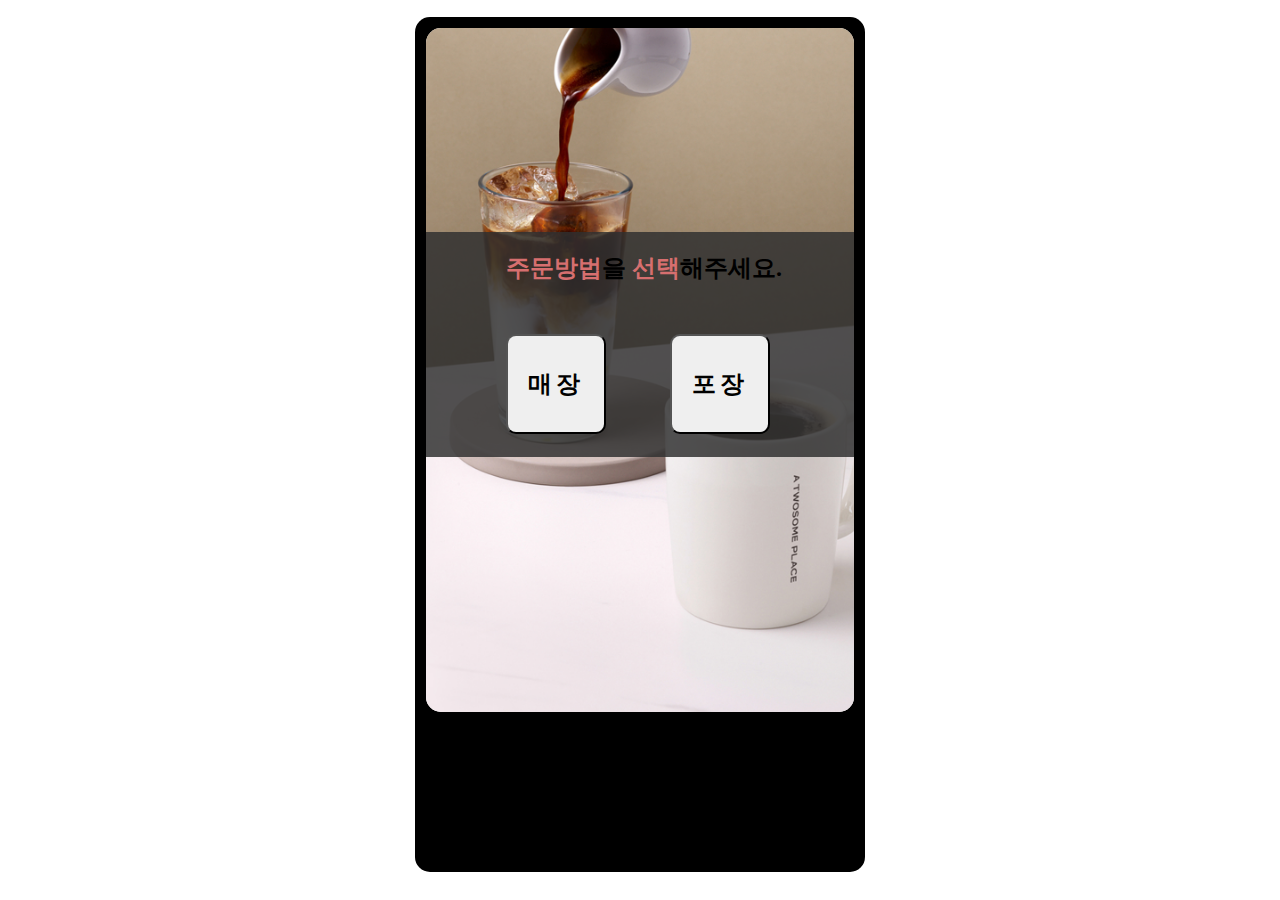
<file: gomo/index.html>
<!DOCTYPE html>
<html lang="ko">

<head>
    <meta charset="UTF-8">
    <meta name="viewport" content="width=device-width, initial-scale=1.0">
    <link rel="stylesheet" href="main.css">
    <title>투썸 키오스크</title>
</head>

<body>
    <script src="main.js"></script>

    <div class="kiosk">

        <div class="kiosk_background">

            <div class="kiosck_screen">

                <div id="start"></div>

                <div id="choose">
                    <h2 id ="text_margin"><span id="color">주문방법</span>을 <span id="color">선택</span>해주세요.</h2>
                    <button id="for_here" onclick="here()">매장</button>
                    <button id="to_go" onclick="here()">포장</button>
                </div>

                <div id="order">
                    <div id="menu_bar">
                        <div class="menu_1" id="B_est" title="best" onclick="open_menu(this.title,this.id)">추천</div>
                        <div class="menu_1" id="drink" title="beverage" onclick="coffee()">커피&음료</div>
                        <div class="menu_1" id="Ice" title="icecream" onclick="open_menu(this.title,this.id)">아이스크림&빙수</div>
                        <div class="menu_1" id="C_ake" title="cake" onclick="open_menu(this.title,this.id)">케이크</div>
                        <div class="menu_1" id="D_eli" title="deli" onclick="open_menu(this.title,this.id)">델리</div>
                        <div class="menu_1" id="G_oods" title="goods" onclick="open_menu(this.title,this.id)">상품</div>
                    </div>
                </div>
                
                <div id="order2">
                    <div id="sub_menu_bar">
                        <div class="menu_2" id="coffee"  title="커피" onclick="sub_open_menu(this.title,this.id)">커피</div>
                        <div class="menu_2" id="tea" title="차" onclick="sub_open_menu(this.title,this.id)">차</div>
                        <div class="menu_2" id="soda" title="탄산주스(에이드)" onclick="sub_open_menu(this.title,this.id)">탄산주스(에이드)</div>
                        <div class="menu_2" id="shake" title="프라페&쉐이크" onclick="sub_open_menu(this.title,this.id)">프라페&쉐이크</div>
                    </div>
                </div>

                <div id="menu_table">
                    <div id="best">
                        <div id="row">
                            <div id="아메리카노" data-price="4500" onclick="option(this.id, this.dataset.price)"></div>
                            <div id="카페라떼" data-price="5000" onclick="option(this.id, this.dataset.price)"></div>
                            <div id="카라멜마끼야또" data-price="5000" onclick="option(this.id, this.dataset.price)"></div>
                        </div>
                        <div id="row">
                            <div id="망고프라페" data-price="5500" onclick="option(this.id, this.dataset.price)"></div>
                            <div id="자몽에이드" data-price="5900" onclick="option(this.id, this.dataset.price)"></div>
                            <div id="스트로베리피치프라페" data-price="5900" onclick="option(this.id, this.dataset.price)"></div>
                        </div>
                        <div id="row">
                            <div id="초콜릿라떼" data-price="6100" onclick="option(this.id, this.dataset.price)"></div>
                            <div id="그린티라떼" data-price="6000" onclick="option(this.id, this.dataset.price)"></div>
                            <div id="제주말차프라페" data-price="4900" onclick="option(this.id, this.dataset.price)"></div>
                        </div>
                        <div id="row">
                            <div id="아이스버블밀크티" data-price="5400" onclick="option(this.id, this.dataset.price)"></div>
                            <div id="허니레몬티" data-price="5400" onclick="option(this.id, this.dataset.price)"></div>
                            <div id="로얄밀크티" data-price="6100" onclick="option(this.id, this.dataset.price)"></div>
                        </div>
                    </div>

                    <div id="beverage"> </div>
                    <div id="icecream"> </div>
                    <div id="cake"> </div>
                    <div id="deli"> </div>
                    <div id="goods"> </div>

                    <div id="커피">
                        <div id="row">
                            <div id="아메리카노" data-price="4500"
                                onclick="option(this.id, this.dataset.price)"></div>
                            <div id="카페라떼" data-price="5000"
                                onclick="option(this.id, this.dataset.price)"></div>
                            <div id="카푸치노" data-price="5000"
                                onclick="option(this.id, this.dataset.price)"></div>
                        </div>
                        <div id="row">
                            <div id="카페모카" data-price="5500"
                                onclick="option(this.id, this.dataset.price)"></div>
                            <div id="카라멜마끼야또" data-price="5900"
                                onclick="option(this.id, this.dataset.price)"></div>
                            <div id="에스프레소" data-price="5900"
                                onclick="option(this.id, this.dataset.price)"></div>
                        </div>
                        <div id="row">
                            <div id="흑임자카페라떼" data-price="6100"
                                onclick="option(this.id, this.dataset.price)"></div>
                            <div id="달고나카페라떼" data-price="6000"
                                onclick="option(this.id, this.dataset.price)"></div>
                            <div id="콜드브루" data-price="4900"
                                onclick="option(this.id, this.dataset.price)"></div>
                        </div>
                        <div id="row">
                            <div id="콜드브루라떼" data-price="5400"
                                onclick="option(this.id, this.dataset.price)"></div>
                            <div id="콜드브루라떼" data-price="5400"
                                onclick="option(this.id, this.dataset.price)"></div>
                            <div id="아인슈페너2023" data-price="6100"
                                onclick="option(this.id, this.dataset.price)"></div>
                        </div>
                    </div>

                    <div id="차"> 
                        <div id="row">
                            <div id="카모마일티" data-price="5100"
                                onclick="option(this.id,this.dataset.price)"></div>
                            <div id="피치블랙티" data-price="6000"
                                onclick="option(this.id,this.dataset.price)"></div>
                            <div id="얼그레이" data-price="5100"
                                onclick="option(this.id, this.dataset.price)"></div>
                        </div>
                        <div id="row">
                            <div id="잉글리쉬브렉퍼스트" data-price="5100"
                                onclick="option(this.id, this.dataset.price)"></div>
                            <div id="민트" data-price="5100"
                                onclick="option(this.id, this.dataset.price)"></div>
                            <div id="애플민트" data-price="6100"
                                onclick="option(this.id, this.dataset.price)"></div>
                        </div>
                        <div id="row">
                            <div id="허니레몬티" data-price="6100"
                                onclick="option(this.id, this.dataset.price)"></div>
                            <div id="아이스버블밀크티" data-price="6000"
                                onclick="option(this.id, this.dataset.price)"></div>
                            <div id="아이스버블그린티라떼" data-price="5900"
                                onclick="option(this.id, this.dataset.price)"></div>
                        </div>
                        <div id="row">
                            <div id="로얄밀크티" data-price="5500"
                                onclick="option(this.id, this.dataset.price)"></div>
                            <div id="그린티라떼" data-price="5200"
                                onclick="option(this.id, this.dataset.price)"></div>
                            <div id="유자레몬티" data-price="5500"
                                onclick="option(this.id, this.dataset.price)"></div>
                        </div>
                    </div>

                    <div id="탄산주스(에이드)"> 
                        <div id="row">
                            <div id="복숭아에이드" data-price="6000"
                                onclick="option(this.id, this.dataset.price)"></div>
                            <div id="샤인머스캣에이드" data-price="6300"
                                onclick="option(this.id, this.dataset.price)"></div>
                            <div id="레몬셔벗에이드" data-price="6500"
                                onclick="option(this.id, this.dataset.price)"></div>
                        </div>
                        <div id="row">
                            <div id="자몽에이드" data-price="5500"
                                onclick="option(this.id, this.dataset.price)"></div>
                            <div id="오렌지에이드" data-price="5500"
                                onclick="option(this.id, this.dataset.price)"></div>
                            <div id="청포도에이드" data-price="5100"
                                onclick="option(this.id, this.dataset.price)"></div>
                        </div>
                        <div id="row">
                            <div id="레몬에이드" data-price="5500"
                                onclick="option(this.id, this.dataset.price)"></div>
                            <div id="블루레몬에이드" data-price="6100"
                                onclick="option(this.id, this.dataset.price)"></div>
                            <div id="라임모히또" data-price="5500"
                                onclick="option(this.id, this.dataset.price)"></div>
                        </div>
                        <div id="row">
                            <div id="체리콕" data-price="6500"
                                onclick="option(this.id, this.dataset.price)"></div>
                            <div id="유니콘핑크에이드" data-price="6300"
                                onclick="option(this.id, this.dataset.price)"></div>
                            <div id="유니콘매직에이드" data-price="6300"
                                onclick="option(this.id, this.dataset.price)"></div>
                        </div>
                    </div>

                    <div id="프라페&쉐이크"> 
                        <div id="row">
                            <div id="스트로베리초콜릿프라페" data-price="6100"
                                onclick="option(this.id, this.dataset.price)"></div>
                            <div id="스트로베리피치프라페" data-price="5800"
                                onclick="option(this.id, this.dataset.price)"></div>
                            <div id="제주말차프라페" data-price="5800"
                                onclick="option(this.id, this.dataset.price)"></div>
                        </div>
                        <div id="row">
                            <div id="요거트프라페" data-price="5800"
                                onclick="option(this.id, this.dataset.price)"></div>
                            <div id="망고프라페" data-price="5500"
                                onclick="option(this.id, this.dataset.price)"></div>
                            <div id="모카칩커피프라페" data-price="5500"
                                onclick="option(this.id, this.dataset.price)"></div>
                        </div>
                        <div id="row">
                            <div id="카라멜커피프라페" data-price="5500"
                                onclick="option(this.id, this.dataset.price)"></div>
                            <div id="바닐라밀크쉐이크" data-price="5600"
                                onclick="option(this.id, this.dataset.price)"></div>
                            <div id="초코밀크쉐이크" data-price="5600"
                                onclick="option(this.id, this.dataset.price)"></div>
                        </div>
                        <div id="row">
                            <div id="커피밀크쉐이크" data-price="5600"
                                onclick="option(this.id, this.dataset.price)"></div>
                            <div id="초콜릿라떼" data-price="4800"
                                onclick="option(this.id, this.dataset.price)"></div>
                            <div id="쑥라떼" data-price="5500"
                                onclick="option(this.id, this.dataset.price)"></div>
                        </div>
                    </div>

                    <button id="shopping" onclick="open_pay()">장바구니</button>
                    <div id="count">0</div>

                    <div id="screen_to_detail"></div>

                <div id="window_detail">
                        <div id="option">옵션 선택(options)</div>

                        <p style="text-align:center;font-size:1.2em;font-weight:bold">온도<br></p>
                        <label>
                        <input type="radio" name="temp" value="hot_temp">
                        <img id="hot_온도" src="img/hot_온도.jpg" style="margin-left: 15px; margin-right: 5px;"
                        width="150" height="150">
                        </label>
                        <label>
                        <input type="radio" name="temp" value="ice_temp">
                        <img id="ice_온도" src="img/ice_온도.jpg" style="margin-left: 15px; margin-right: 5px;"
                        width="150" height="150"/>
                        </label>
                        
                        <p style="text-align:center;font-size:1.2em;font-weight:bold">크기<br></p>
                        <label>
                        <input type="radio" name="size" value="medium_size">
                        <img id="medium" src="img/medium_사이즈.jpg" style="margin-left: 15px; margin-right: 5px;"
                        width="150" height="150">
                        </label>
                        <label>
                        <input type="radio" name="size" value="large_size">
                        <img id="large" src="img/large_사이즈.jpg" style="margin-left: 15px; margin-right: 5px;"
                        width="150" height="150"/>
                        </label>

                        <p style="text-align:center;font-size:1.2em;font-weight:bold">휘핑크림<br></p>
                        <label>
                        <input type="radio" name="cream" value="ok_cream">
                        <img id="creammo" src="img/휘핑크림.jpg" style="margin-left: 15px; margin-right: 5px;"
                        width="150" height="150">
                        </label>
                        <label>
                        <input type="radio" name="cream" value="no_cream">
                        <img id="creammno" src="img/no_휘핑크림.jpg" style="margin-left: 15px; margin-right: 5px;"
                        width="150" height="150"/>
                        </label>

                        <p style="text-align:center;font-size:1.2em;font-weight:bold">시럽<br></p>
                        <label>
                        <input type="radio" name="syrup" value="ok_syrup">
                        <img id="syruppo" src="img/시럽.jpg" style="margin-left: 15px; margin-right: 5px;"
                        width="150" height="150">
                        </label>
                        <label>
                        <input type="radio" name="syrup" value="no_syrup">
                        <img id="syruppno" src="img/no_시럽.jpg" style="margin-left: 15px; margin-right: 5px;"
                        width="150" height="150"/>
                        </label>

                        <p style="text-align:center;font-size:1.2em;font-weight:bold">버블<br></p>
                        <label>
                        <input type="radio" name="bubble" value="ok_bubble">
                        <img id="bubbleeo" src="img/add_버블.jpg" style="margin-left: 15px; margin-right: 5px;"
                        width="150" height="150">
                        </label>
                        <label>
                        <input type="radio" name="bubble" value="no_bubble">
                        <img id="bubbleeno" src="img/no_버블.jpg" style="margin-left: 15px; margin-right: 5px;"
                        width="150" height="150"/>
                        </label>
                        
                        <div id="back" onclick="back()"><br/>이전(Back)</div>
                        <div id="add" onclick="add()"><br/>담기(Add)</div>
                        <div id="pay" onclick="pay()"><br/>결제(Pay)</div>
                </div>

                <div id="pay_detail">
                    <div id="option">결제하기</div>
                    <div id="window_order_list">
                        <div id="window_1">
                            <div id="w_order_1"></div>
                            <div id="w_number_1"></div>
                        </div>
                        <div id="window_2">
                            <div id="w_order_2"></div>
                            <div id="w_number_2"></div>
                        </div>
                        <div id="window_3">
                            <div id="w_order_3"></div>
                            <div id="w_number_3"></div>
                        </div>
                        <div id="window_4">
                            <div id="w_order_4"></div>
                            <div id="w_number_4"></div>
                        </div>
                        <div id="window_5">
                            <div id="w_order_5"></div>
                            <div id="w_number_5"></div>
                        </div>
                        <div id="window_6">
                            <div id="w_order_6"></div>
                            <div id="w_number_6"></div>
                        </div>
                        <div id="window_7">
                            <div id="w_order_7"></div>
                            <div id="w_number_7"></div>
                        </div>
                    </div>
                    
                    <div id="window_num_price">
                        <div id="window_num">
                            <div>총 수량 &nbsp;</div>
                            <div id="w_total_number"></div>
                            <div>개</div>
                        </div>
                        <div id="window_price">
                            <div>총 결제금액 &nbsp;</div>
                            <div id="w_total_price"></div>
                            <div>원</div>
                        </div>
                    </div>

                    <div id="back" onclick="back()"><br/>이전(Back)</div>
                    <div id="pay" onclick="pay()"><br/>결제(Pay)</div> 
                </div>

                    <div id="pay_new"> 
                        <div id="option">결제방법 <span onclick="back()">X</span></div>
                        <button id="fast" onclick="fastpay()"><br/>빠른 결제</button>
                        <button id="general" onclick="gpay()"><br/>일반 결제</button>
                    </div>

                    <div id="fast_pay">

                    </div>

                    <div id="general_pay">
                    </div>

                </div>
                    
</body>

</html>
</file>
<file: gomo/main.css>
.kiosk {
    display:flex;
    justify-content: center;
    margin: 0;
}

.kiosk_background {
    width: 450px;
    height: 95vh;
    background-color: black;
    border-radius: 15px;
    margin-top: 1vh;
}

.kiosck_screen {
    width: 428px;
    height: 76vh;
    background-color: white;
    border-radius: 15px;
    margin: 11px;
    position: absolute;
}

#start {
    width: 100%;
    height: 100%;
    margin-top : 0px;
    background: url(img/start.jpeg) no-repeat center / cover;
    border-radius: 15px;
}

#choose {
    width: 428px;
    height: 25vh;
    margin-top : -500px;
    background-color: #303030d6;
}

#color {
    color : #d66f6f;
}

#text_margin {
    padding-top : 20px;
    padding-left : 80px;
}

#for_here { 
    margin-top : 30px;
    margin-left : 80px;
    width : 100px;
    height : 100px;
    border-radius: 10px;
    font-size : 1.5rem;
    font-weight : bold;
    letter-spacing: 0.25rem;
}

#to_go {
    margin-left : 60px;
    width : 100px;
    height : 100px;
    border-radius: 10px;
    font-size : 1.5rem;
    font-weight : bold;
    letter-spacing: 0.25rem;
}

#order{
    display: none;
}

#order2 {
    display: none;
}

#menu_bar  {
    background-color: white;
    color: black;
    height : 20px;
    padding-top: 7px;
    padding-bottom: 5px;
    border-radius: 10px;

    display: flex;
    justify-content: space-around;
    font-size: 12px;
    font-weight: bold;
}

#sub_menu_bar {
    background-color: white;
    color: black;
    height : 20px;
    padding-top: 7px;
    padding-bottom: 5px;
    border-radius: 10px;

    display: flex;
    justify-content: space-around;
    font-size: 12px;
    font-weight: bold;
}

#menu_table {
    width: 100%;
    height: 60%;
    display: none;
    background-color: white;
}

#row {
    display: flex;
    justify-content: space-between;
    width: 60%;
    padding-top: 20px;
    padding-left: 20px;
    padding-right: 5px;
}

#row div {
    width: 80px;
    height: 125px;
}

#best {
    display : none;
}

#beverage {
    display : none;
}
#icecream {
    display : none;
}
#cake {
    display : none;
}
#deli {
    display : none;
}
#goods {
    display : none;
}

#shopping {
    background-color : #d66f6f;
    width: 100px;
    height: 50px;
    border-radius: 5px;
    display: flex;
    color: white;
    font-size: 13px;
    font-weight: bold;
    align-items: center;
    justify-content: space-around;
    margin-top : -500px;
    margin-left : 300px;
}

#count {
    background-color : #faeb1b;
    width: 35px;
    height: 35px;
    border-radius: 35px;
    margin-top : -65px;
    margin-left : 380px;
    border-color: black;
    border-style: solid;
    font-size: 20px;
    font-weight: bold;
    text-align: center;
}

#screen_to_detail {
    width: 100%;
    height: 100%;
    background: #595959;
    opacity: 0.5;
    position: absolute; 
    top: 0;
}
#window_detail1 {
    margin-top: 15%;
    margin-left: 5%;
    position: absolute;
    width: 90%;
    height: 85%;
    top: 0;
    background: rgba(255, 255, 255, 0.87);  
    overflow-x : hidden;  
}
#window_detail2 {
    margin-top: 15%;
    margin-left: 5%;
    position: absolute;
    width: 90%;
    height: 85%;
    top: 0;
    background: rgba(255, 255, 255, 0.87);  
    overflow-x : hidden;  
}
#window_detail3 {
    margin-top: 15%;
    margin-left: 5%;
    position: absolute;
    width: 90%;
    height: 85%;
    top: 0;
    background: rgba(255, 255, 255, 0.87);  
    overflow-x : hidden;  
}
#window_detail4 {
    margin-top: 15%;
    margin-left: 5%;
    position: absolute;
    width: 90%;
    height: 85%;
    top: 0;
    background: rgba(255, 255, 255, 0.87);  
    overflow-x : hidden;  
}
#window_detail5 {
    margin-top: 15%;
    margin-left: 5%;
    position: absolute;
    width: 90%;
    height: 85%;
    top: 0;
    background: rgba(255, 255, 255, 0.87);  
    overflow-x : hidden;  
}


#option {
    background-color : #d66f6f;
    color: white;
    font-size: 25px;
    font-weight: bold;
    text-align: center;
}
#back {
    background-color : #363636;
    color: white;
    font-size: 15px;
    font-weight: bold;
    text-align: center;
    width: 100px;
    height: 50px;
    margin-top : 40px;
}

#add {
    background-color : #e6a3a3;
    color: white;
    font-size: 15px;
    font-weight: bold;
    text-align: center;
    width: 100px;
    height: 50px;
    margin-top : -50px;
    margin-left : 140px;
}

#pay {
    background-color : #d66f6f;
    color: white;
    font-size: 15px;
    font-weight: bold;
    text-align: center;
    width: 100px;
    height: 50px;
    margin-top : -50px;
    margin-left : 280px;
}

#pay_detail {
    margin-top: 15%;
    margin-left: 5%;
    position: absolute;
    width: 90%;
    height: 85%;
    top: 0;
    background: rgba(255, 255, 255, 0.87);    
}
#pay_new {
    margin-top: 15%;
    margin-left: 5%;
    position: absolute;
    width: 90%;
    height: 85%;
    top: 0;
    background: rgba(255, 255, 255, 0.87); 
}



#general {
    margin-left :30px;
    width : 125px;
    height : 125px;
    border-radius: 10px;
    font-size:1rem;
}

#window_order_list {
    width: 100%;
    height: 60%;
    background: white;
    display: flex;
    flex-direction: column;
}

#window_order_list div {
    padding-top: 2%;
    padding-left: 1%;
    padding-right: 1%;
    display: flex;
    justify-content: space-between;
    height: 10%;
    gap: 20px;
    font-weight: bolder;
    font-size: 1.5vh;
}
#window_1 {
    margin-top: 5%;
}
#window_num_price {
    width: 90%;
    height: 13%;
    display: flex;
    justify-content: space-between;
    border: solid #cac8c8 1px;
    margin-left: 5%;
    border-radius: 10px;
    font-size: 14px;
    font-weight: bold;
    align-items: center;
}
#window_num {
    display: flex;
    flex-direction: row;
    align-items: flex-end;
}
#window_price {
    display: flex;
    flex-direction: row;
    align-items: flex-end;
}

[type=radio] { 
    position: absolute;
    opacity: 0;
    width: 0;
    height: 0;
}

[type=radio]:checked + img{
    border-style : solid;
    border-color : red;
}

#fast_pay {
    margin-top: 15%;
    margin-left: 5%;
    position: absolute;
    width: 90%;
    height: 85%;
    top: 0;
    background: rgba(255, 255, 255, 0.87);
}
#insertpay {
    width: 90%;
    height: 35%;
    margin-left: 5%;
    margin-top: 13%;
    font-size: 20px;
    font-weight: bolder;
    display: flex;
    flex-direction: column;

}
#insertpay div {
    display: flex;
    justify-content: center;
}
#card {
    width: 330px;
    height: 180px;
    background: url(img/card.png) no-repeat center/cover;
    justify-content: center;
}
#list {
    width: 80%;
    height: 20%;
    display: flex;
    flex-direction: column;
    margin-left: 10%;
    padding-bottom: 5%;
    font-weight: bolder;
    font-size: 2vh;
}
#list div {
    height: 30%;
    line-height: 220%;
    display: flex;
    justify-content: space-between;

}
#price_list {
    background: #fecbcb;   
    border-radius: 5px;
}
#total {
    color : red;
}
#total_price {
    color : red;
}
#general_pay {
    margin-top: 15%;
    margin-left: 5%;
    position: absolute;
    width: 90%;
    height: 85%;
    top: 0;
    background: rgba(255, 255, 255, 0.87); 
}
#reward {
    width: 90%;
    height: 70%;
    margin-left: 5%;
    margin-top: 13%;
    font-size: 20px;
    font-weight: bolder;
    display: flex;
    flex-direction: column;
    text-align: center;
}

table {
    text-align: center;
    width: 300px;
}
tr {
    text-align: center;
}
td {
    width: 80px;
}
input[type=text] {
    height: 50px;
}
input[type=button] {
    width: 80px;
    height: 80px;
}

#gift {
    margin-top: 15%;
    margin-left: 5%;
    position: absolute;
    width: 90%;
    height: 85%;
    top: 0;
    background: rgba(255, 255, 255, 0.87); 
}

#coupon {
    width: 330px;
    height: 400px;
    background: url(img/coupon.png) no-repeat center/cover;
    justify-content: center;
}

/*음료 사진*/
/*커피*/
#아메리카노 {
    background: url(img/아메리카노.jpg) no-repeat center / cover; 
}
#카페라떼 {
    background: url(img/카페라떼.jpg) no-repeat center / cover;
}
#카푸치노 {
    background: url(img/카푸치노.jpg) no-repeat center / cover;
}
#카페모카 {
    background: url(img/카페모카.jpg) no-repeat center / cover;
}
#카라멜마끼야또 {
    background: url(img/카라멜마끼야또.jpg) no-repeat center / cover;
}
#에스프레소 {
    background: url(img/에스프레소.jpg) no-repeat center / cover;
}
#달고나카페라떼 {
    background: url(img/달고나카페라떼.jpg) no-repeat center / cover;
}
#흑임자카페라떼 {
    background: url(img/흑임자카페라떼.jpg) no-repeat center / cover;
}
#콜드브루 {
    background: url(img/콜드브루.jpg) no-repeat center / cover;
}
#콜드브루라떼 {
    background: url(img/콜드브루라떼.jpg) no-repeat center / cover;
}
#올타임콜드브루 {
    background: url(img/올타임콜드브루.jpg) no-repeat center / cover;
}
#아인슈페너2023 {
    background: url(img/아인슈페너2023.jpg) no-repeat center / cover;
}

/*차*/
#카모마일티{
    background: url(img/카모마일티.jpg) no-repeat center / cover;
}

#피치블랙티 {
    background: url(img/피치블랙티.jpg) no-repeat center / cover;
}
#잉글리쉬브렉퍼스트 {
    background: url(img/잉글리쉬브렉퍼스트.jpg) no-repeat center / cover;
}
#얼그레이 {
    background: url(img/얼그레이.jpg) no-repeat center / cover;
}
#민트 {
    background: url(img/민트.jpg) no-repeat center / cover;
}
#애플민트 {
    background: url(img/애플민트.jpg) no-repeat center / cover;
}
#허니레몬티 {
    background: url(img/허니레몬티.jpg) no-repeat center / cover;
}
#아이스버블밀크티 {
    background: url(img/아이스버블밀크티.jpg) no-repeat center / cover;
}
#아이스버블그린티라떼 {
    background: url(img/아이스버블그린티라떼.jpg) no-repeat center / cover;
}
#로얄밀크티 {
    background: url(img/로얄밀크티.jpg) no-repeat center / cover;
}
#그린티라떼 {
    background: url(img/그린티라떼.jpg) no-repeat center / cover;
}
#유자레몬티 {
    background: url(img/유자레몬티.jpg) no-repeat center / cover;
}
#오렌지자몽티 {
    background: url(img/오렌지자몽티.jpg) no-repeat center / cover;
}

/*에이드*/
#복숭아에이드 {
    background: url(img/복숭아에이드.jpg) no-repeat center / cover;
}
#샤인머스캣에이드 {
    background: url(img/샤인머스캣에이드.jpg) no-repeat center / cover;
}
#레몬셔벗에이드 {
    background: url(img/레몬셔벗에이드.jpg) no-repeat center / cover;
}
#자몽에이드 {
    background: url(img/자몽에이드.jpg) no-repeat center / cover;
}
#오렌지에이드 {
    background: url(img/오렌지에이드.jpg) no-repeat center / cover;
}
#청포도에이드 {
    background: url(img/청포도에이드.jpg) no-repeat center / cover;
}
#레몬에이드 {
    background: url(img/레몬에이드.jpg) no-repeat center / cover;
}
#블루레몬에이드 {
    background: url(img/블루레몬에이드.jpg) no-repeat center / cover;
}
#라임모히또 {
    background: url(img/라임모히또.jpg) no-repeat center / cover;
}
#체리콕 {
    background: url(img/체리콕.jpg) no-repeat center / cover;
}
#유니콘핑크에이드 {
    background: url(img/유니콘핑크에이드.jpg) no-repeat center / cover;
}
#유니콘매직에이드 {
    background: url(img/유니콘매직에이드.jpg) no-repeat center / cover;
}

/*프라페,쉐이크*/
#스트로베리초콜릿프라페 {
    background: url(img/스트로베리초콜릿프라페.jpg) no-repeat center / cover;
}
#스트로베리피치프라페 {
    background: url(img/스트로베리피치프라페.jpg) no-repeat center / cover;
}
#제주말차프라페 {
    background: url(img/제주말차프라페.jpg) no-repeat center / cover;
}
#요거트프라페 {
    background: url(img/요거트프라페.jpg) no-repeat center / cover;
}
#망고프라페 {
    background: url(img/망고프라페.jpg) no-repeat center / cover;
}
#모카칩커피프라페 {
    background: url(img/모카칩커피프라페.jpg) no-repeat center / cover;
}
#카라멜커피프라페 {
    background: url(img/카라멜커피프라페.jpg) no-repeat center / cover;
}
#바닐라밀크쉐이크 {
    background: url(img/바닐라밀크쉐이크.jpg) no-repeat center / cover;
}
#초코밀크쉐이크 {
    background: url(img/초코밀크쉐이크.jpg) no-repeat center / cover;
}
#커피밀크쉐이크 {
    background: url(img/커피밀크쉐이크.jpg) no-repeat center / cover;
}
#초콜릿라떼 {
    background: url(img/초콜릿라떼.jpg) no-repeat center / cover;
}
#쑥라떼 {
    background: url(img/쑥라떼.jpg) no-repeat center / cover;
}

/*병음료*/
#아임얼라이브콤부차 {
    background: url(img/아임얼라이브콤부차.jpg) no-repeat center / cover;
}
#페리에_레몬{
    background: url(img/페리에_레몬.jpg) no-repeat center / cover;
}
#페리에_플레인{
    background: url(img/페리에_플레인.jpg) no-repeat center / cover;
}
#에비앙미네랄워터 {
    background: url(img/에비앙미네랄워터.jpg) no-repeat center / cover;
}
#프랭클린_라즈베리 {
    background: url(img/프랭클린_라즈베리.jpg) no-repeat center / cover;
}
#프랭클린_레몬엘더 {
    background: url(img/프랭클린_레몬엘더.jpg) no-repeat center / cover;
}
</file>
